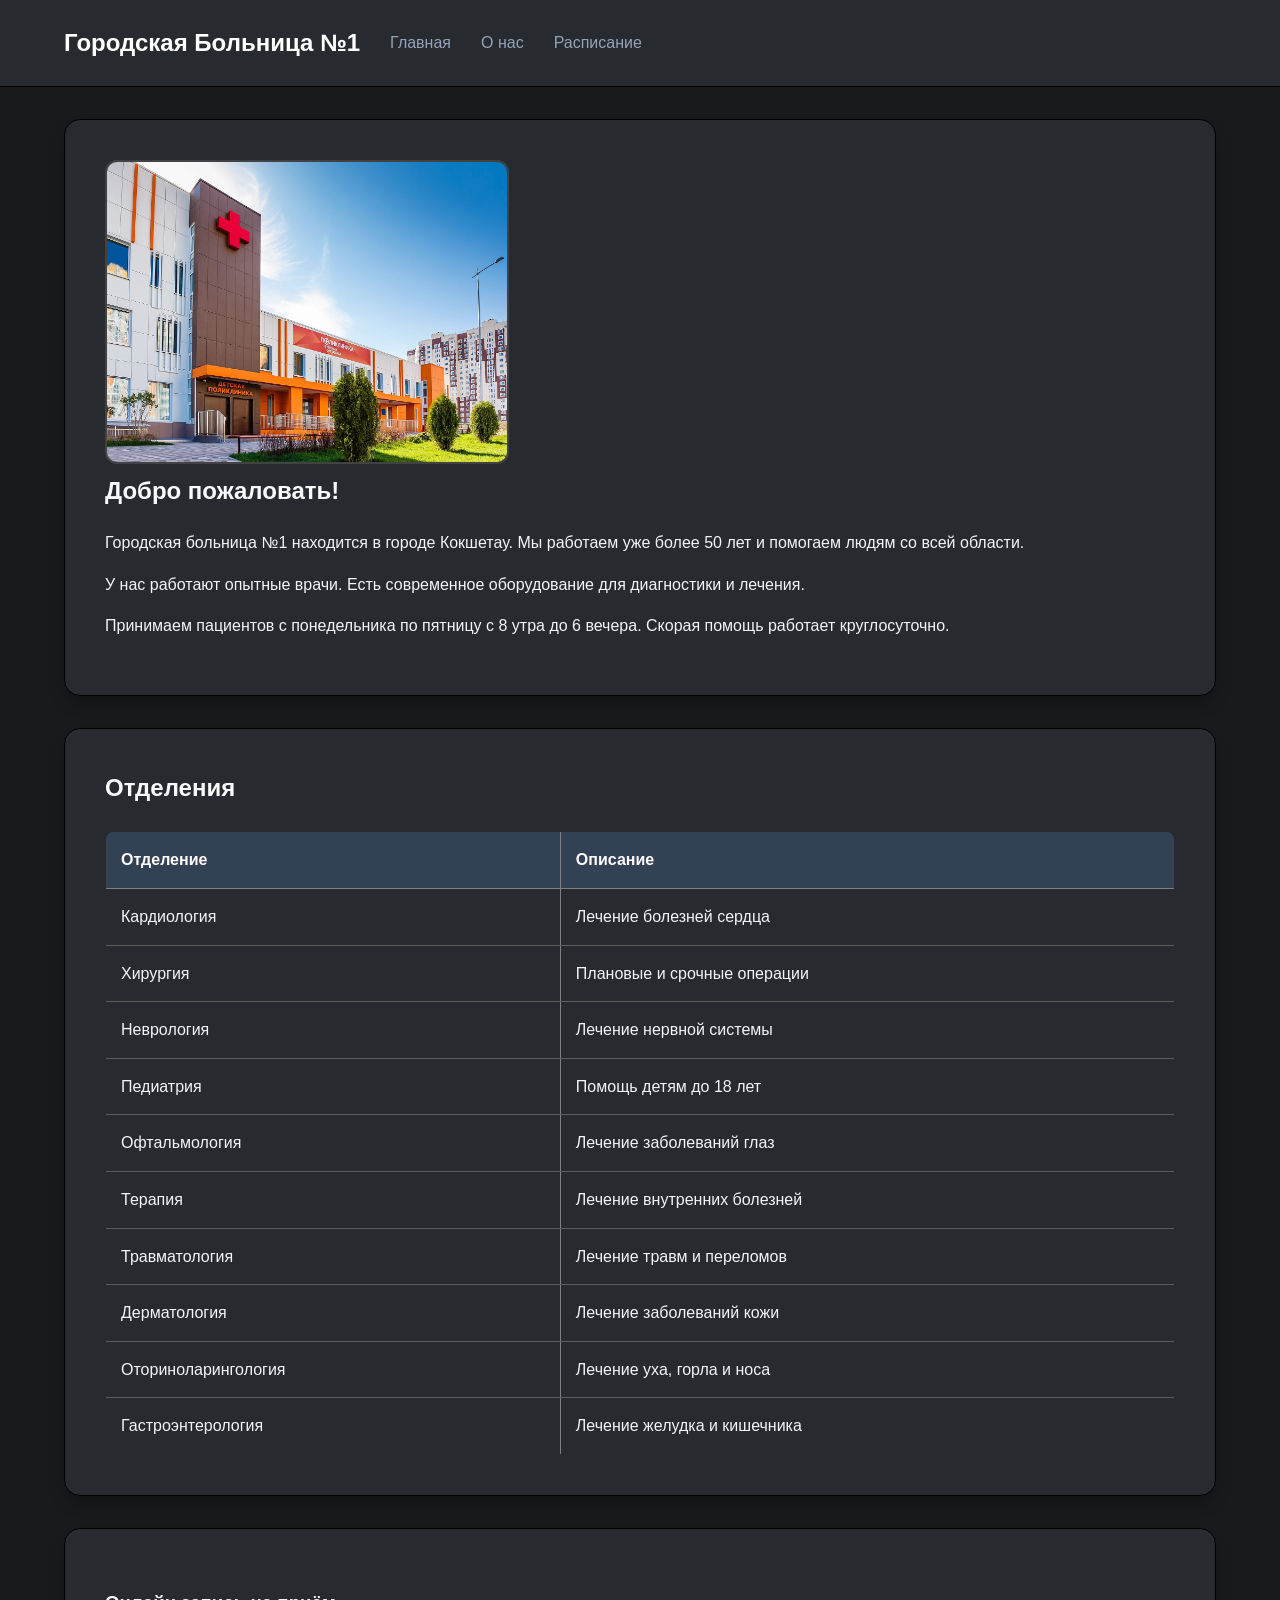
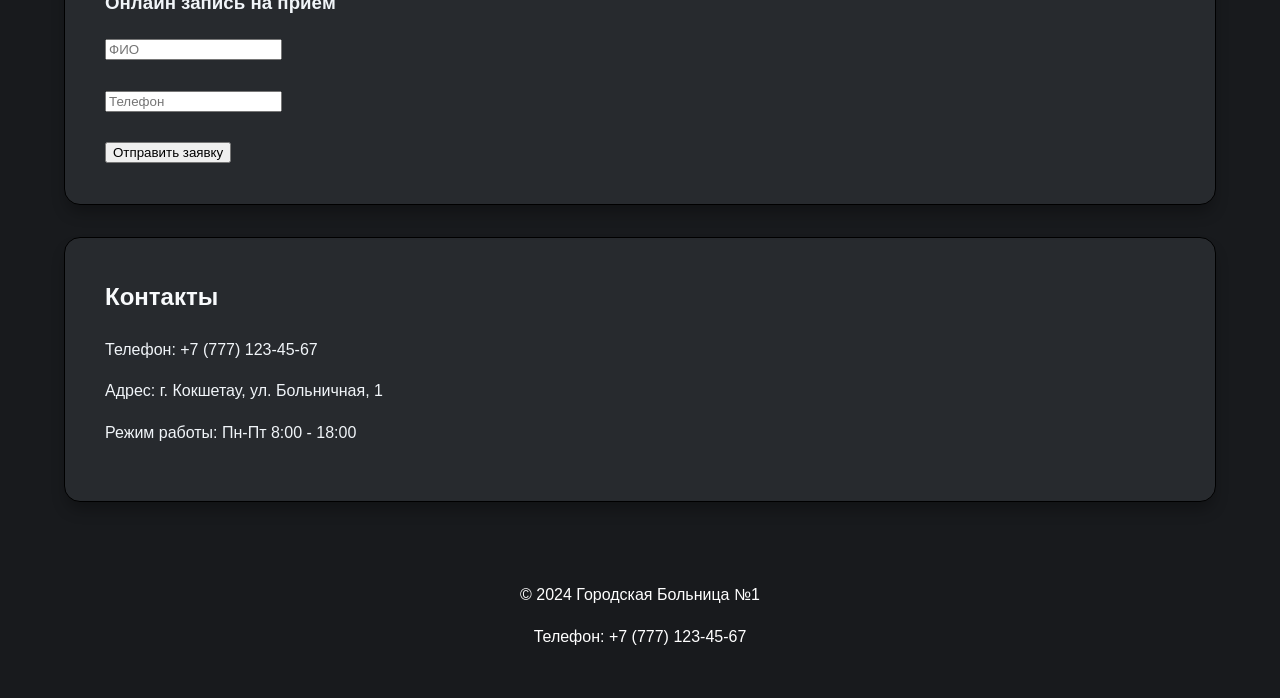
<file: index.html>
<!DOCTYPE html>
<html>
<head>
  <meta charset="UTF-8">
  <title>Больница</title>
  <link rel="stylesheet" href="style.css">
</head>
<body>

<header>
  <h1>Городская Больница №1</h1>
  <a href="index.html">Главная</a> 
  <a href="about.html">О нас</a> 
  <a href="schedule.html">Расписание</a> 
</header>

<div class="main">
  <img src="images/hospital.jpg" alt="фото больницы" width="400">
  <h2>Добро пожаловать!</h2>
  <p>Городская больница №1 находится в городе Кокшетау. Мы работаем уже более 50 лет и помогаем людям со всей области.</p>
  <p>У нас работают опытные врачи. Есть современное оборудование для диагностики и лечения.</p>
  <p>Принимаем пациентов с понедельника по пятницу с 8 утра до 6 вечера. Скорая помощь работает круглосуточно.</p>
</div>

<div class="main">
  <h2>Отделения</h2>
  <table border="1">
    <tr>
      <th>Отделение</th>
      <th>Описание</th>
    </tr>
    <tr>
      <td>Кардиология</td>
      <td>Лечение болезней сердца</td>
    </tr>
    <tr>
      <td>Хирургия</td>
      <td>Плановые и срочные операции</td>
    </tr>
    <tr>
      <td>Неврология</td>
      <td>Лечение нервной системы</td>
    </tr>
    <tr>
      <td>Педиатрия</td>
      <td>Помощь детям до 18 лет</td>
    </tr>
    <tr>
      <td>Офтальмология</td>
      <td>Лечение заболеваний глаз</td>
    </tr>
    <tr>
      <td>Терапия</td>
      <td>Лечение внутренних болезней</td>
    </tr>
    <tr>
      <td>Травматология</td>
      <td>Лечение травм и переломов</td>
    </tr>
    <tr>
      <td>Дерматология</td>
      <td>Лечение заболеваний кожи</td>
    </tr>
    <tr>
      <td>Оториноларингология</td>
      <td>Лечение уха, горла и носа</td>
    </tr>
    <tr>
      <td>Гастроэнтерология</td>
      <td>Лечение желудка и кишечника</td>
    </tr>
  </table>
</div>

<div class="main">
    <h3>Онлайн запись на приём</h3>

    <form onsubmit="alert('Ваша заявка успешно принята!'); return false;">

        <input type="text" placeholder="ФИО" required><br><br>

        <input type="tel" placeholder="Телефон" required><br><br>

        <button type="submit">Отправить заявку</button>

    </form>
</div>

<div class="main" id="contacts">
  <h2>Контакты</h2>
  <p>Телефон: +7 (777) 123-45-67</p>
  <p>Адрес: г. Кокшетау, ул. Больничная, 1</p>
  <p>Режим работы: Пн-Пт 8:00 - 18:00</p>
</div>

<footer>
  <p>&copy; 2024 Городская Больница №1</p>
  <p>Телефон: +7 (777) 123-45-67</p>
</footer>

</body>
</html>
</file>
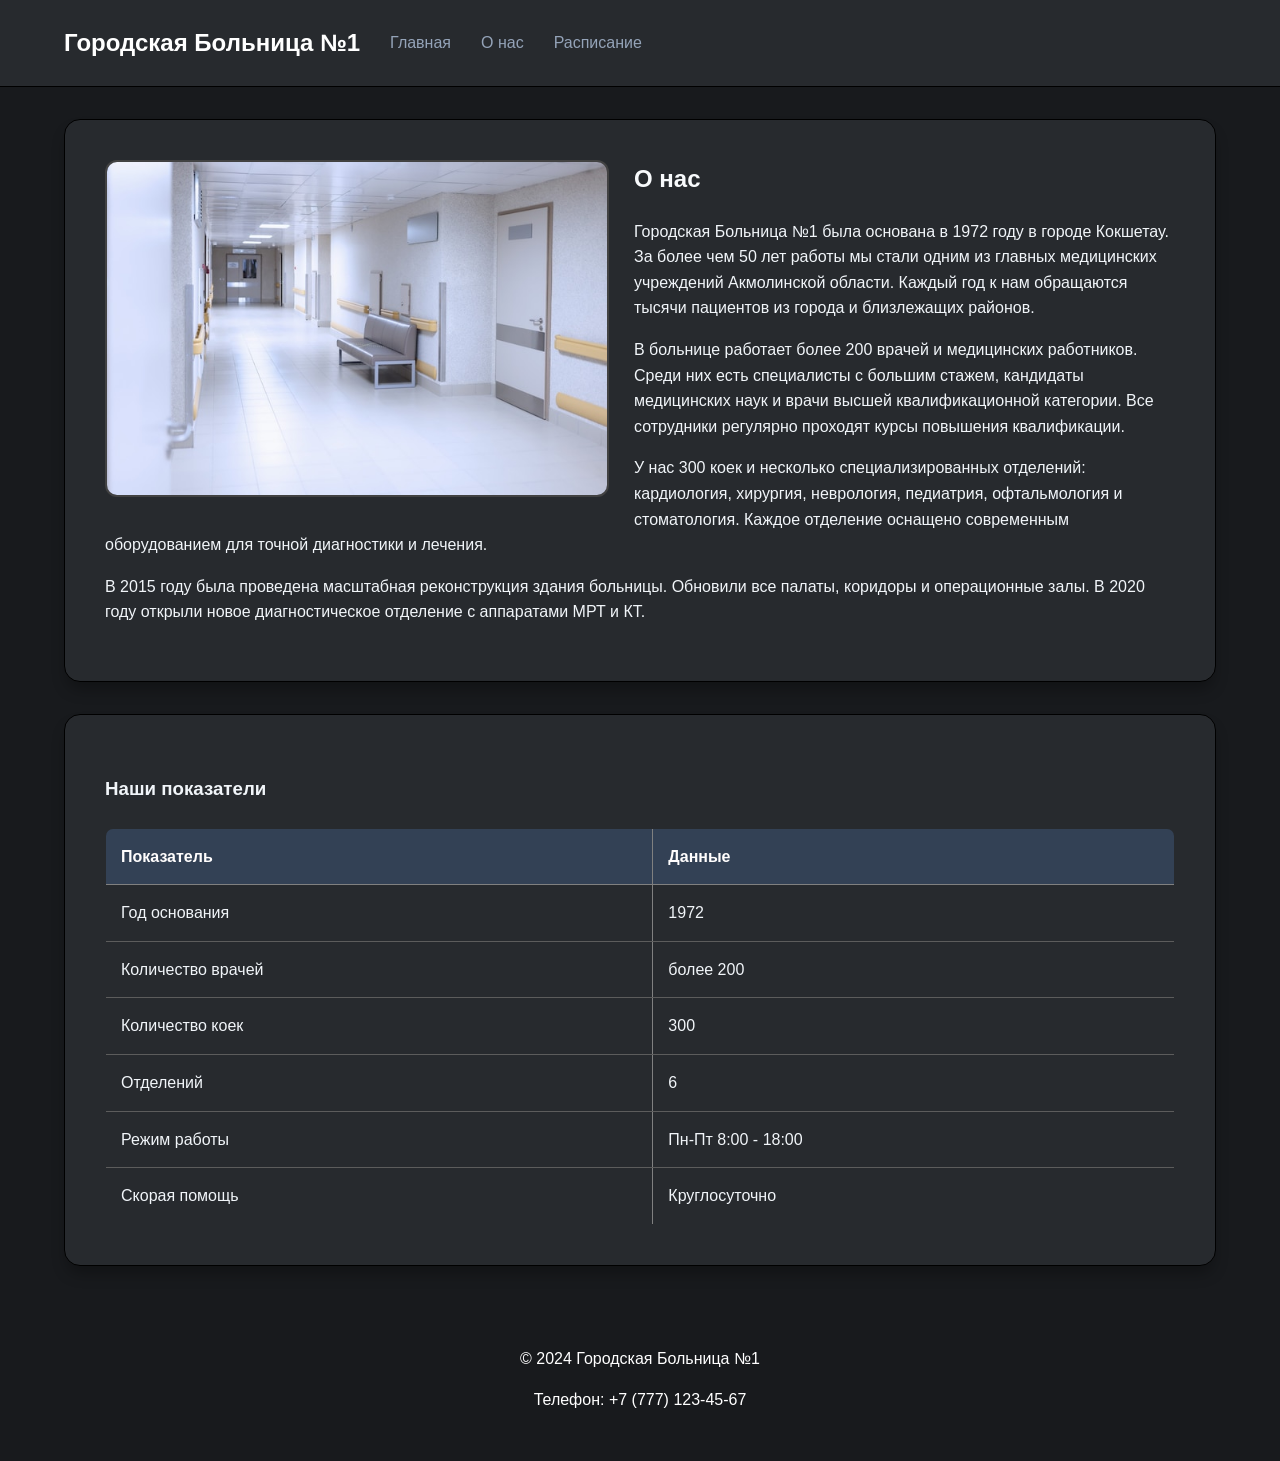
<file: about.html>
<!DOCTYPE html>
<html>
  <head>
  <meta charset="UTF-8">
  <title>О нас</title>
  <link rel="stylesheet" href="style.css">
</head>
<body>

<header>
  <h1>Городская Больница №1</h1>
  <a href="index.html">Главная</a>
  <a href="about.html">О нас</a>
  <a href="schedule.html">Расписание</a>
</header>

<div class="main">
  <img src="images/corridor.jpg" alt="фото больницы" width="500" style="float:left; margin-right:25px; margin-bottom:10px;">
  <h2>О нас</h2>
  <p>Городская Больница №1 была основана в 1972 году в городе Кокшетау. За более чем 50 лет работы мы стали одним из главных медицинских учреждений Акмолинской области. Каждый год к нам обращаются тысячи пациентов из города и близлежащих районов.</p>
  <p>В больнице работает более 200 врачей и медицинских работников. Среди них есть специалисты с большим стажем, кандидаты медицинских наук и врачи высшей квалификационной категории. Все сотрудники регулярно проходят курсы повышения квалификации.</p>
  <p>У нас 300 коек и несколько специализированных отделений: кардиология, хирургия, неврология, педиатрия, офтальмология и стоматология. Каждое отделение оснащено современным оборудованием для точной диагностики и лечения.</p>
  <p>В 2015 году была проведена масштабная реконструкция здания больницы. Обновили все палаты, коридоры и операционные залы. В 2020 году открыли новое диагностическое отделение с аппаратами МРТ и КТ.</p>
  </div>

  <div class="main">
  <h3>Наши показатели</h3>
  <table border="1">
    <tr>
      <th>Показатель</th>
      <th>Данные</th>
    </tr>
    <tr>
      <td>Год основания</td>
      <td>1972</td>
    </tr>
    <tr>
      <td>Количество врачей</td>
      <td>более 200</td>
    </tr>
    <tr>
      <td>Количество коек</td>
      <td>300</td>
    </tr>
    <tr>
      <td>Отделений</td>
      <td>6</td>
    </tr>
    <tr>
      <td>Режим работы</td>
      <td>Пн-Пт 8:00 - 18:00</td>
    </tr>
    <tr>
      <td>Скорая помощь</td>
      <td>Круглосуточно</td>
    </tr>
  </table>
</div>

<footer>
  <p>&copy; 2024 Городская Больница №1</p>
  <p>Телефон: +7 (777) 123-45-67</p>
</footer>

</body>
</html>
</file>
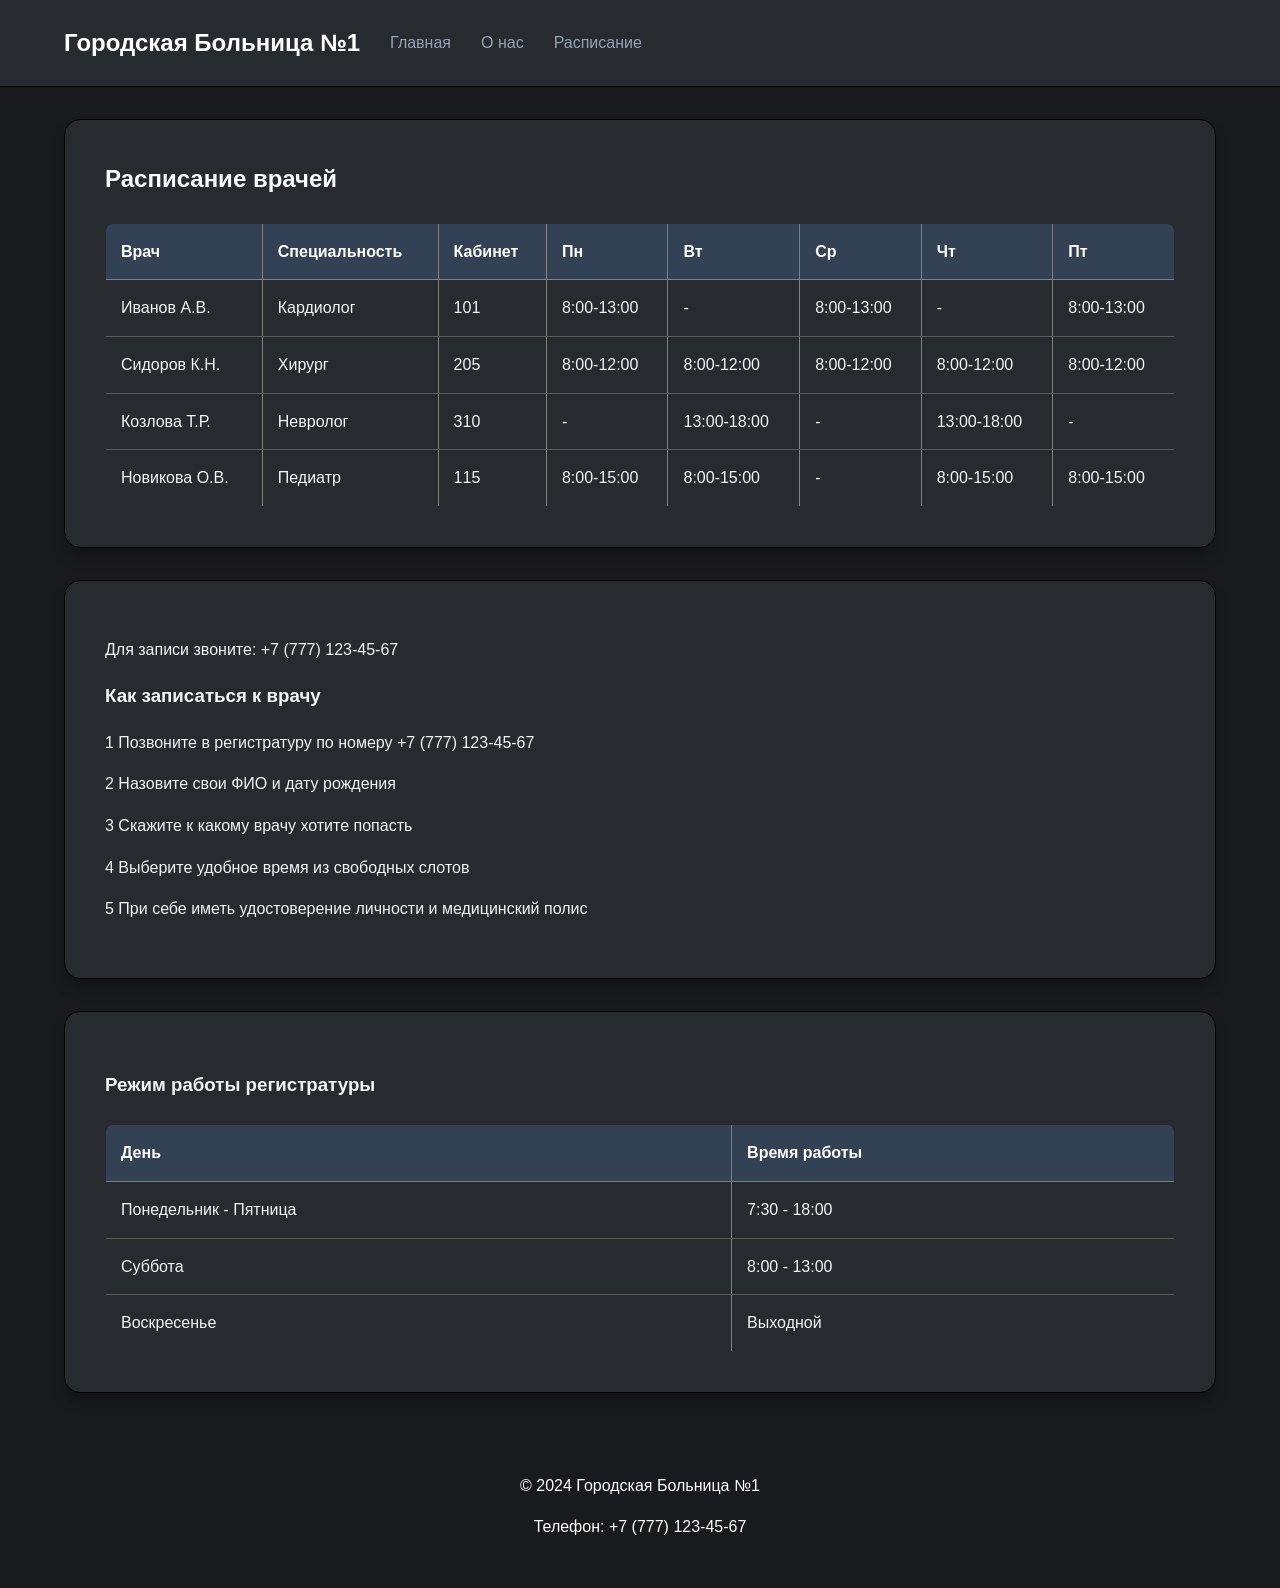
<file: schedule.html>
<!DOCTYPE html>
<html>
<head>
  <meta charset="UTF-8">
  <title>Расписание</title>
  <link rel="stylesheet" href="style.css">
</head>
<body>

<header>
  <h1>Городская Больница №1</h1>
  <a href="index.html">Главная</a> 
  <a href="about.html">О нас</a> 
  <a href="schedule.html">Расписание</a> 
</header>

<div class="main">
  <h2>Расписание врачей</h2>

  <table border="1">
    <tr>
      <th>Врач</th>
      <th>Специальность</th>
      <th>Кабинет</th>
      <th>Пн</th>
      <th>Вт</th>
      <th>Ср</th>
      <th>Чт</th>
      <th>Пт</th>
    </tr>
    <tr>
      <td>Иванов А.В.</td>
      <td>Кардиолог</td>
      <td>101</td>
      <td>8:00-13:00</td>
      <td>-</td>
      <td>8:00-13:00</td>
      <td>-</td>
      <td>8:00-13:00</td>
    </tr>
    <tr>
      <td>Сидоров К.Н.</td>
      <td>Хирург</td>
      <td>205</td>
      <td>8:00-12:00</td>
      <td>8:00-12:00</td>
      <td>8:00-12:00</td>
      <td>8:00-12:00</td>
      <td>8:00-12:00</td>
    </tr>
    <tr>
      <td>Козлова Т.Р.</td>
      <td>Невролог</td>
      <td>310</td>
      <td>-</td>
      <td>13:00-18:00</td>
      <td>-</td>
      <td>13:00-18:00</td>
      <td>-</td>
    </tr>
    <tr>
      <td>Новикова О.В.</td>
      <td>Педиатр</td>
      <td>115</td>
      <td>8:00-15:00</td>
      <td>8:00-15:00</td>
      <td>-</td>
      <td>8:00-15:00</td>
      <td>8:00-15:00</td>
    </tr>
  </table>
</div>

<div class="main">
  <p>Для записи звоните: +7 (777) 123-45-67</p>

  <h3>Как записаться к врачу</h3>
  <p>1 Позвоните в регистратуру по номеру +7 (777) 123-45-67</p>
  <p>2 Назовите свои ФИО и дату рождения</p>
  <p>3 Скажите к какому врачу хотите попасть</p>
  <p>4 Выберите удобное время из свободных слотов</p>
  <p>5 При себе иметь удостоверение личности и медицинский полис</p>
</div>

<div class="main">
  <h3>Режим работы регистратуры</h3>
  <table border="1">
    <tr>
      <th>День</th>
      <th>Время работы</th>
    </tr>
    <tr>
      <td>Понедельник - Пятница</td>
      <td>7:30 - 18:00</td>
    </tr>
    <tr>
      <td>Суббота</td>
      <td>8:00 - 13:00</td>
    </tr>
    <tr>
      <td>Воскресенье</td>
      <td>Выходной</td>
    </tr>
  </table>
</div>

<footer>
  <p>&copy; 2024 Городская Больница №1</p>
  <p>Телефон: +7 (777) 123-45-67</p>
</footer>

</body>
</html>
</file>
<file: style.css>
{ box-sizing: border-box; }
body {
  font-family: 'Inter', -apple-system, sans-serif;
  background-color: #181a1d;
  color: #f1f5f9;
  margin: 0;
  padding: 0;
  line-height: 1.6;
}

header {
  background-color: #272a2e;
  padding: 1.5rem 5%;
  display: flex;
  align-items: center;
  gap: 30px;
  border-bottom: 1px solid #000000;
}

header h1 { margin: 0; font-size: 1.5rem; color: #ffffff; }
header a { color: #94a3b8; text-decoration: none; font-weight: 500; transition: 0.3s; }

.main {
  background-color: #272a2e;
  margin: 2rem 5%;
  padding: 2.5rem;
  border-radius: 16px;
  box-shadow: 0 10px 15px -3px rgba(0, 0, 0, 0.3);
  border: 1px solid #000000;
}

table {
  width: 100%;
  border-collapse: collapse;
  margin-top: 1.5rem;
  border-radius: 8px;
  overflow: hidden;
}
th { background-color: #334155; color: #fffdfd; padding: 15px; text-align: left; }
td { padding: 15px; border-bottom: 1px solid #5c5c5c; }

h2 { color: #f8fafc; margin-top: 0; }
img { border-radius: 12px; border: 2px solid #424242; }

footer { text-align: center; color: #ffffff; padding: 2rem; }
</file>
